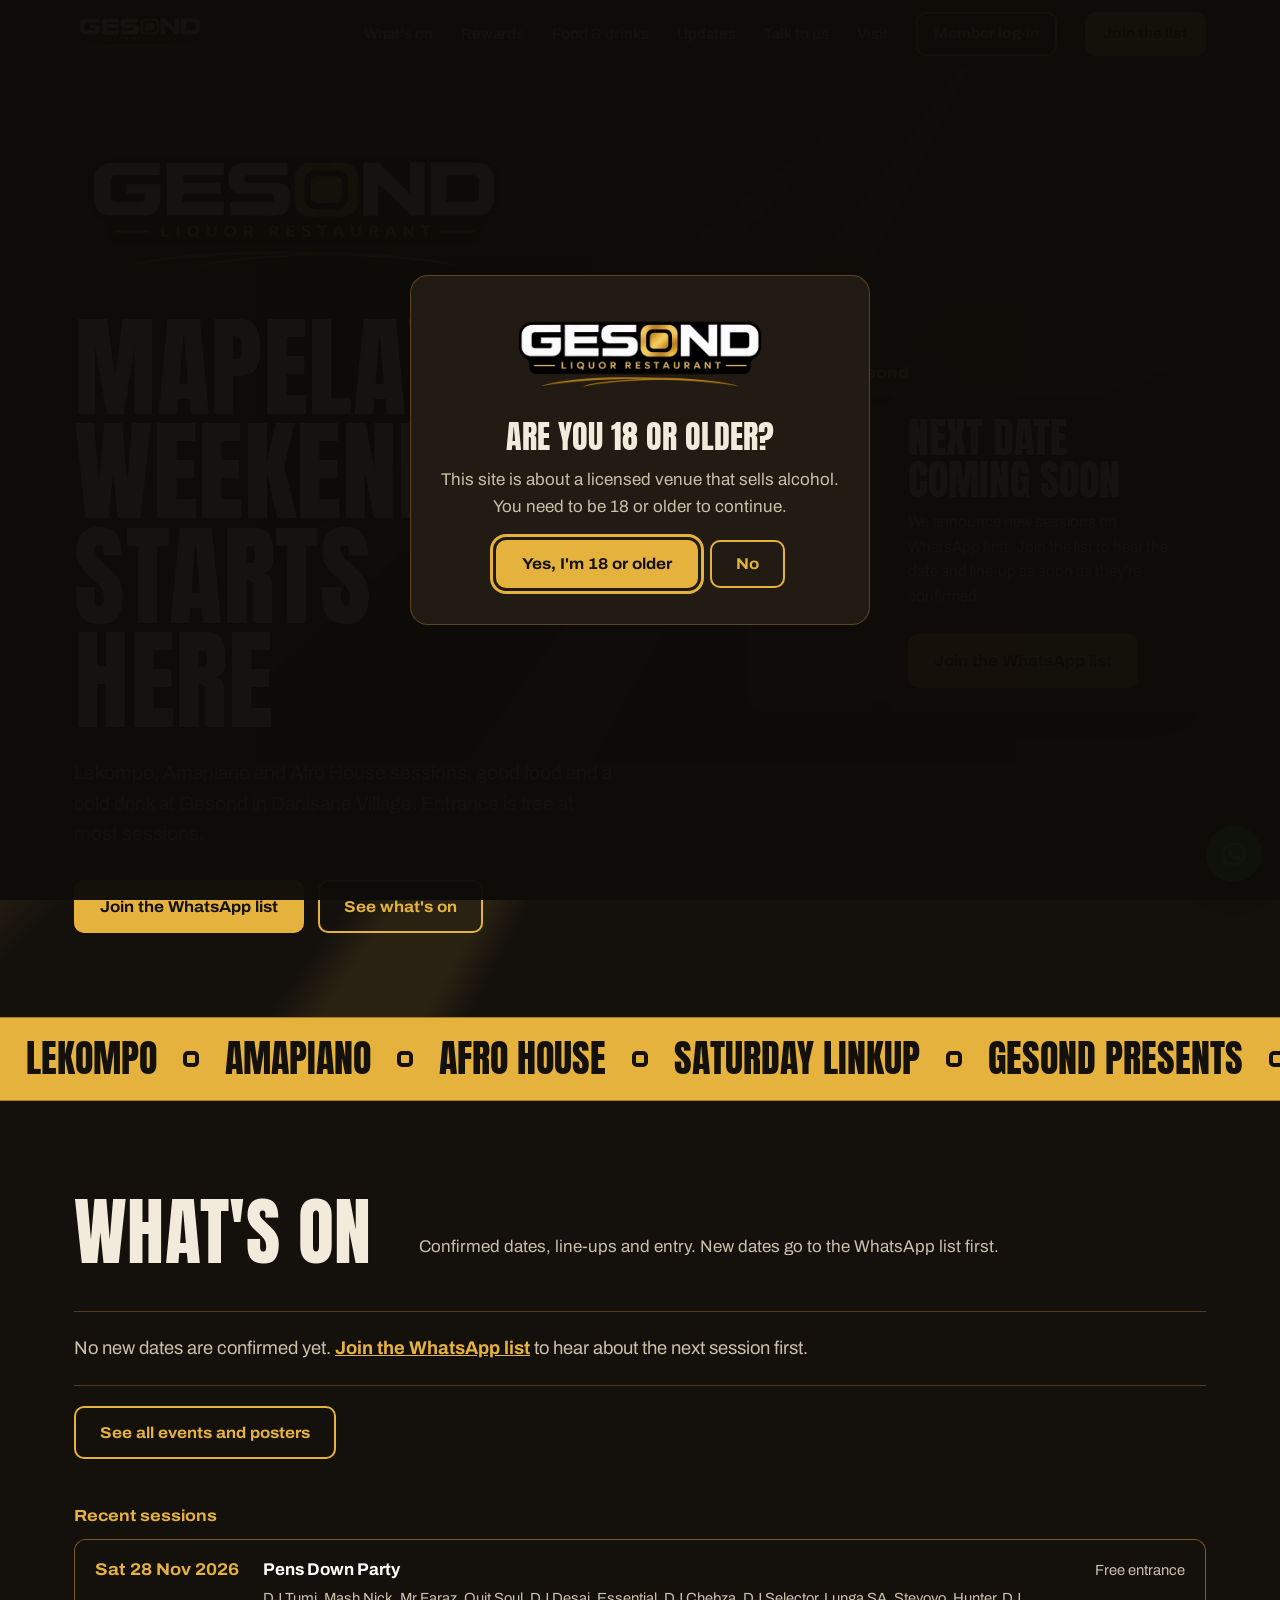
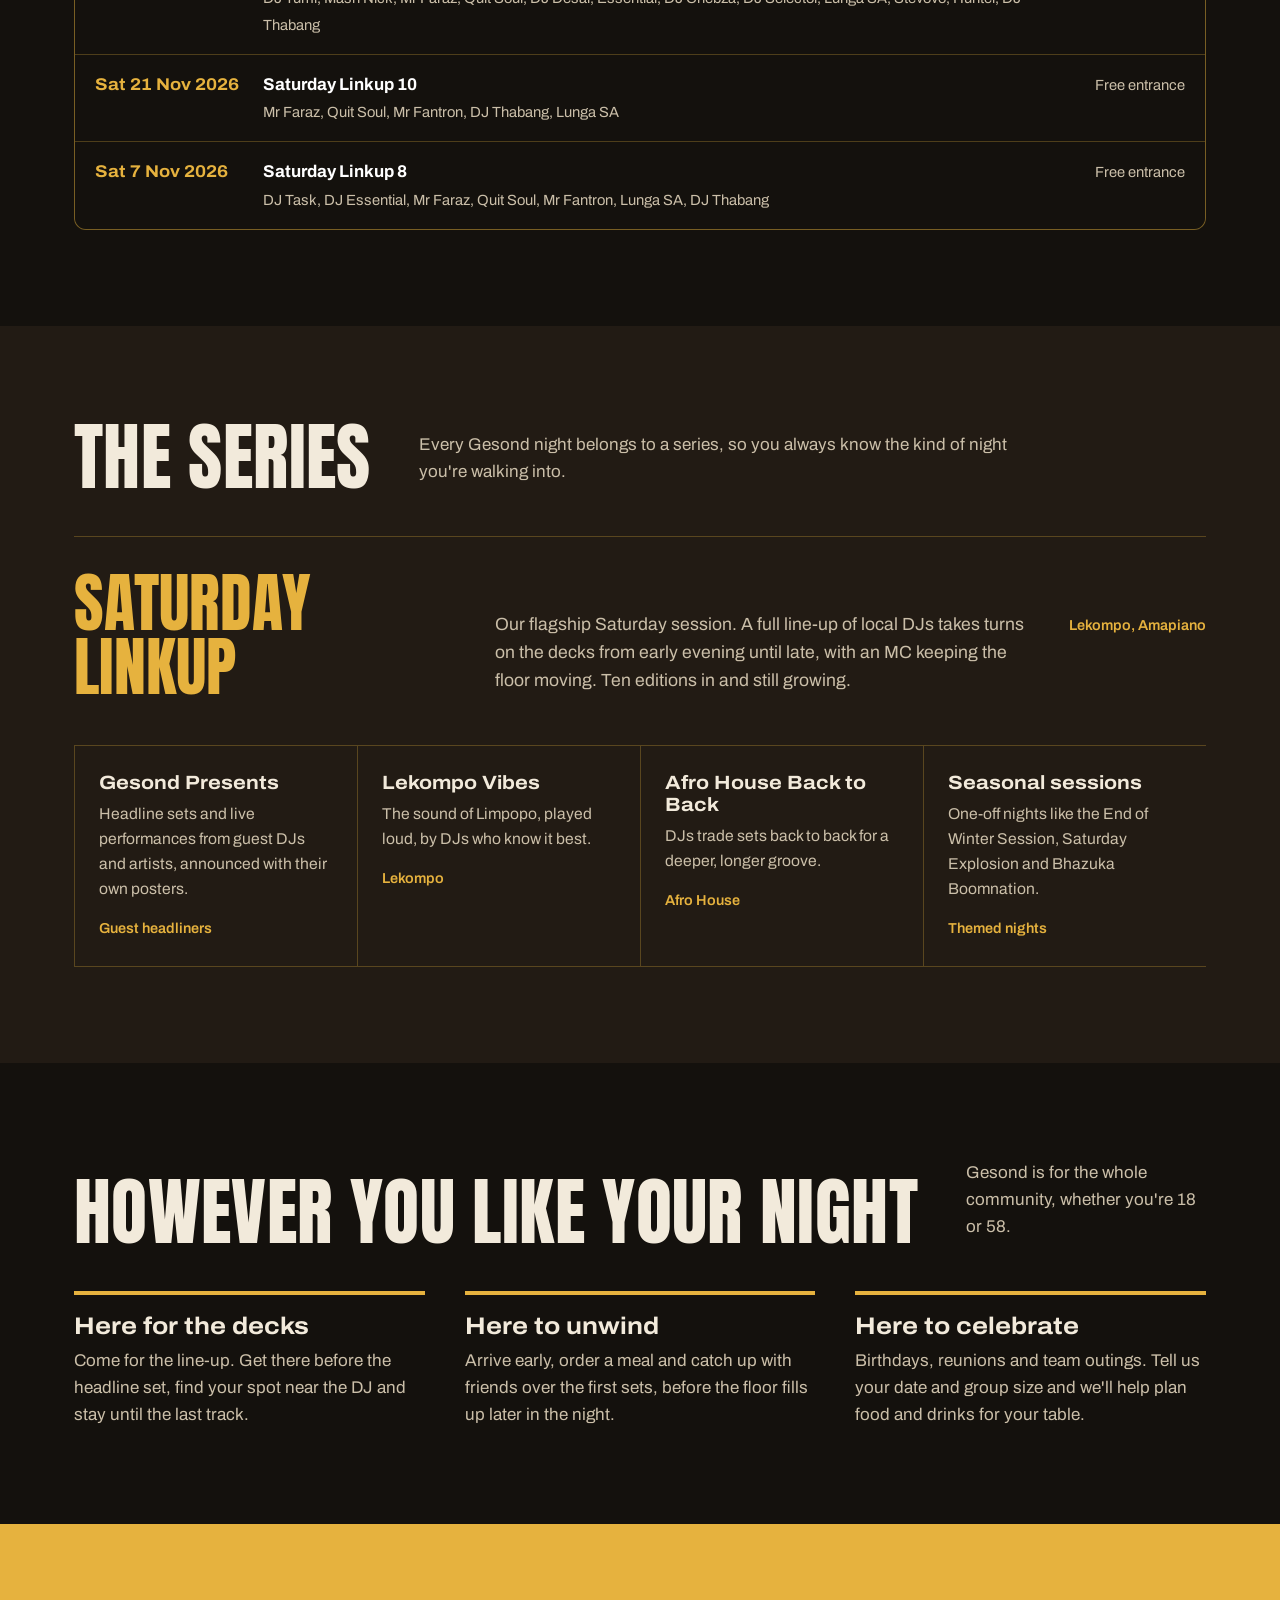
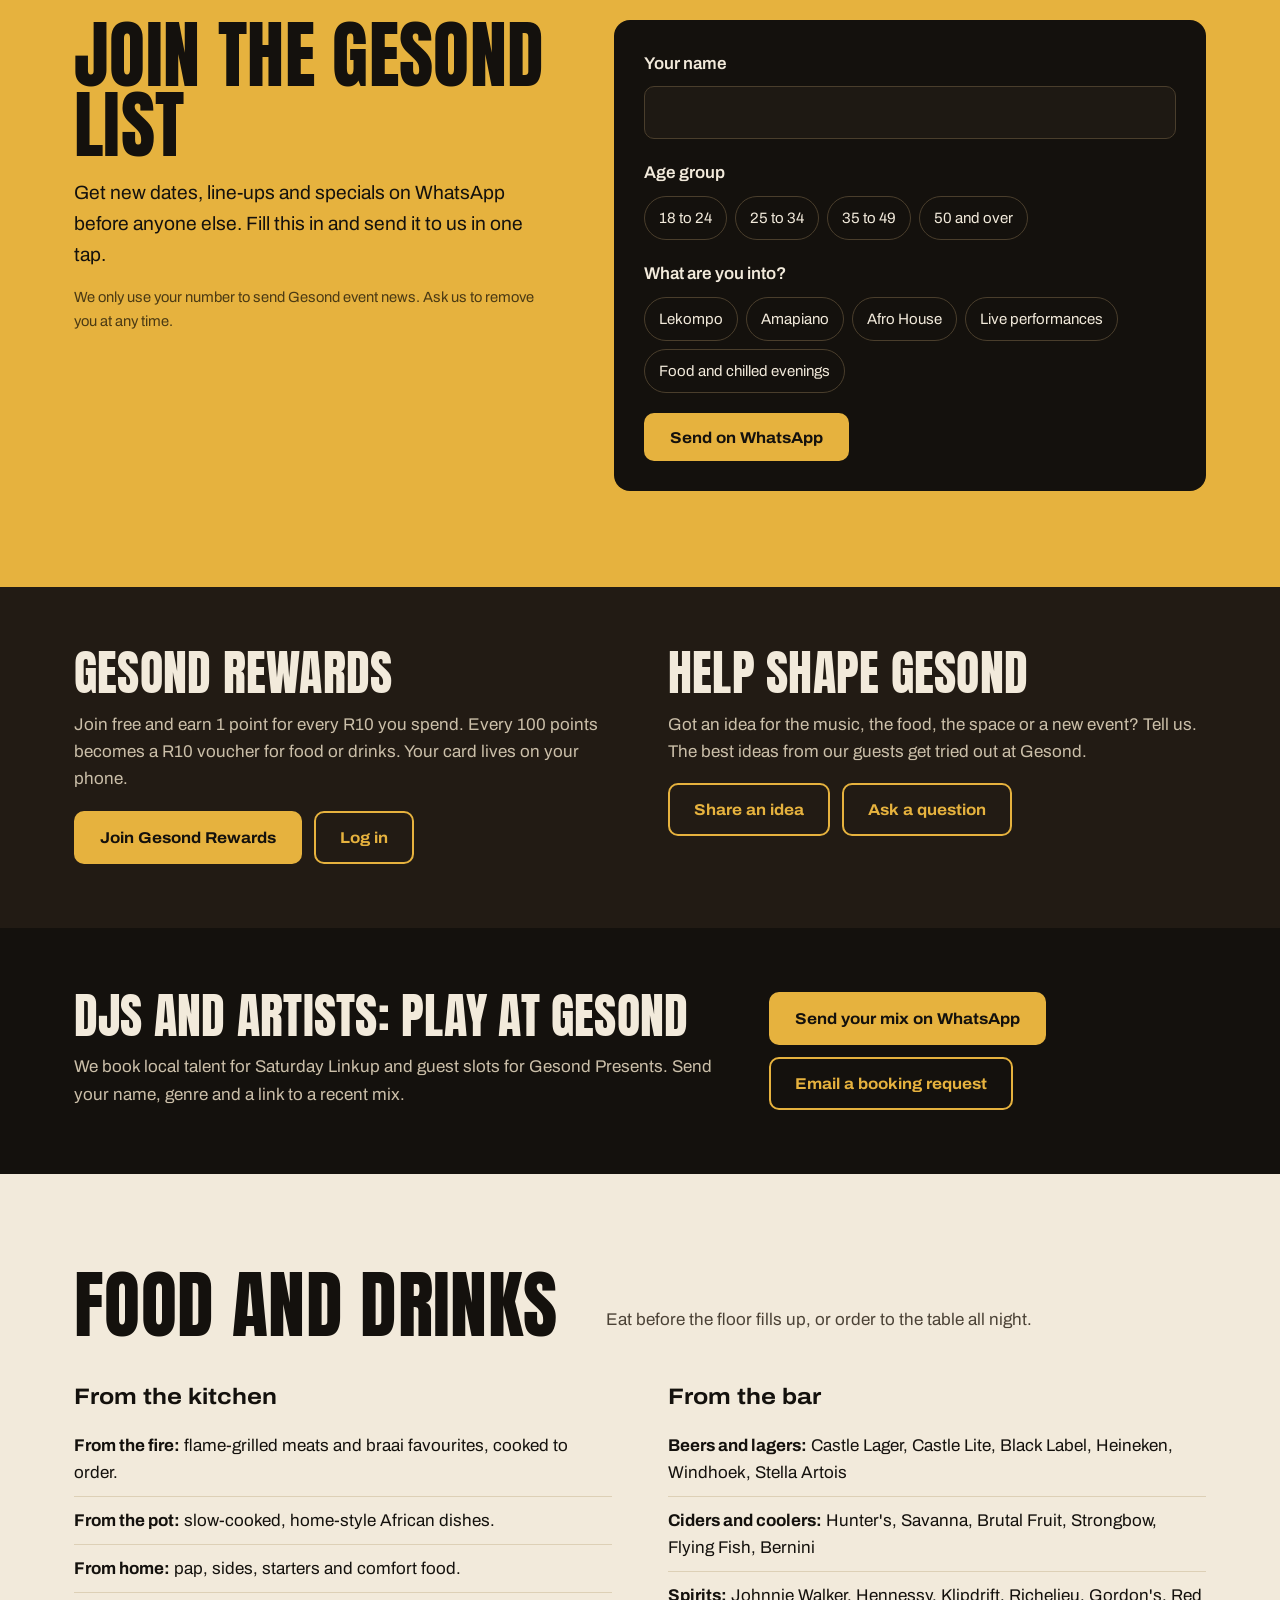
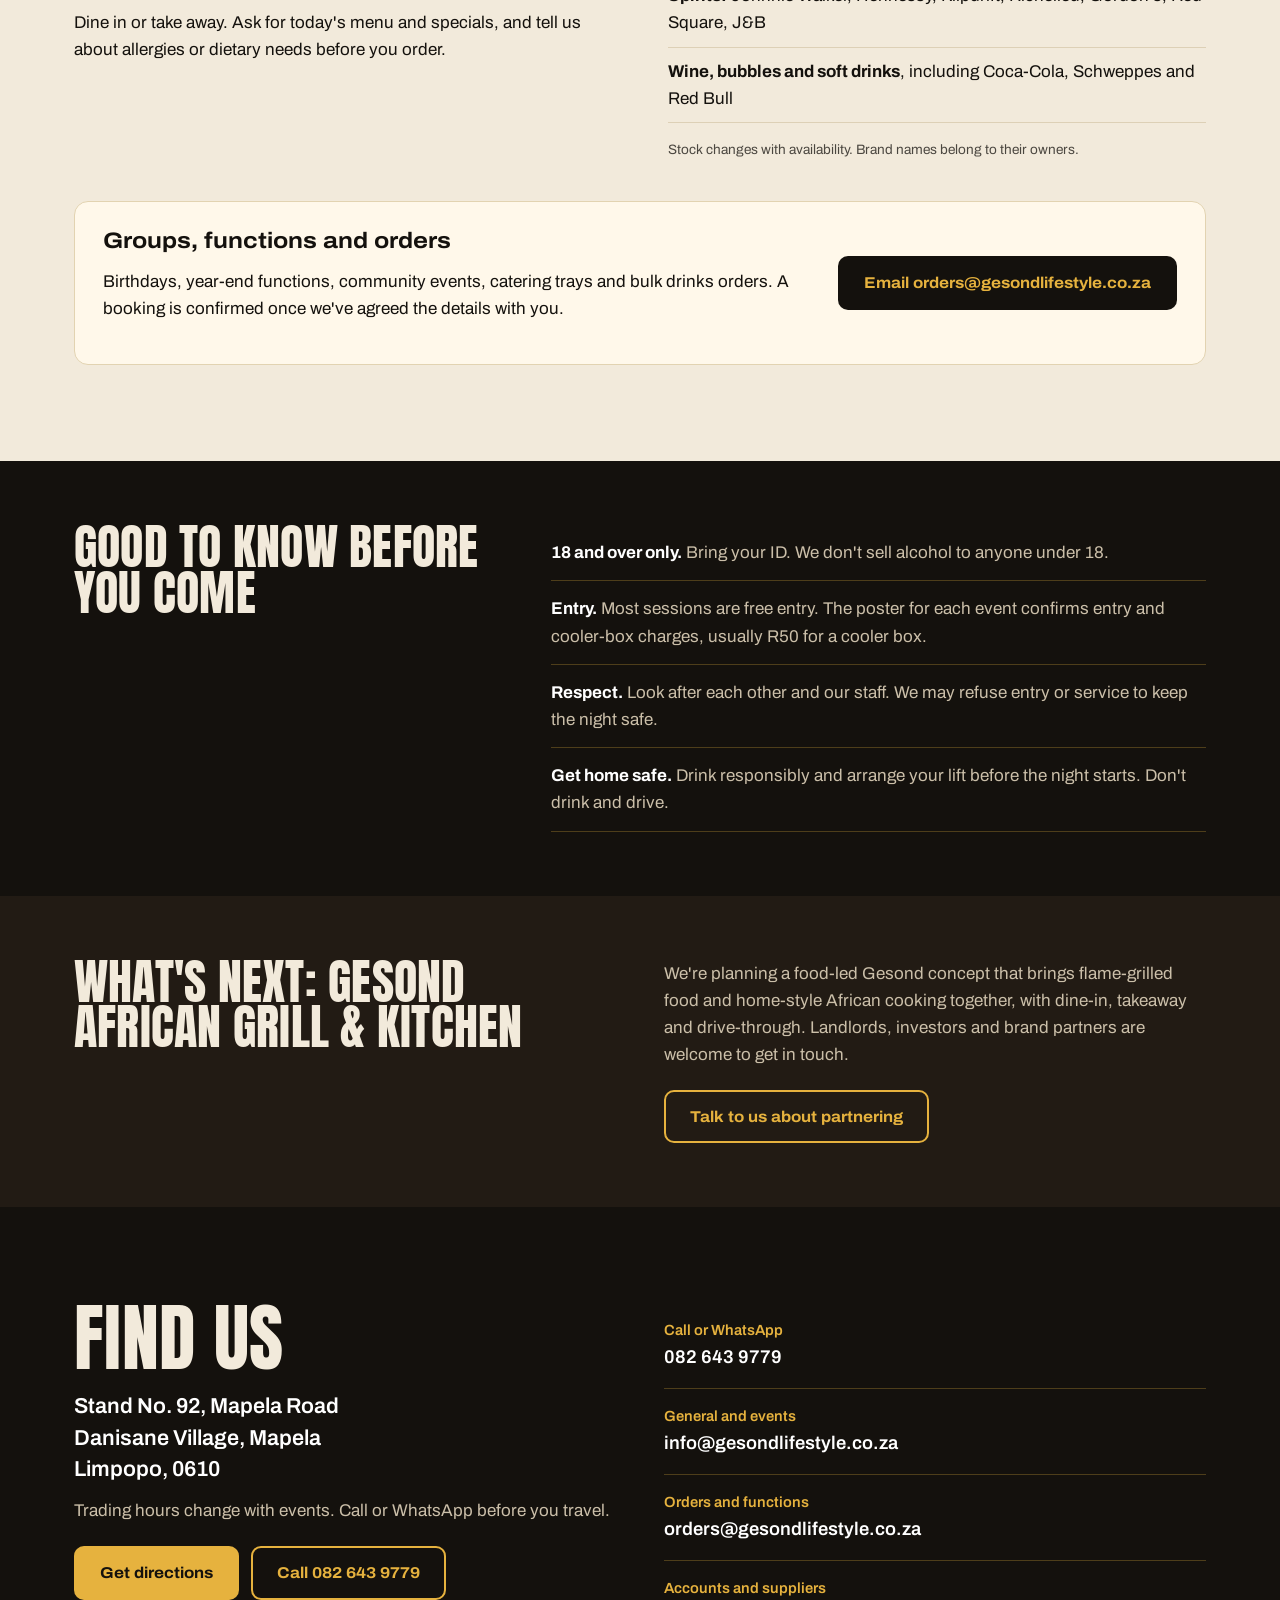
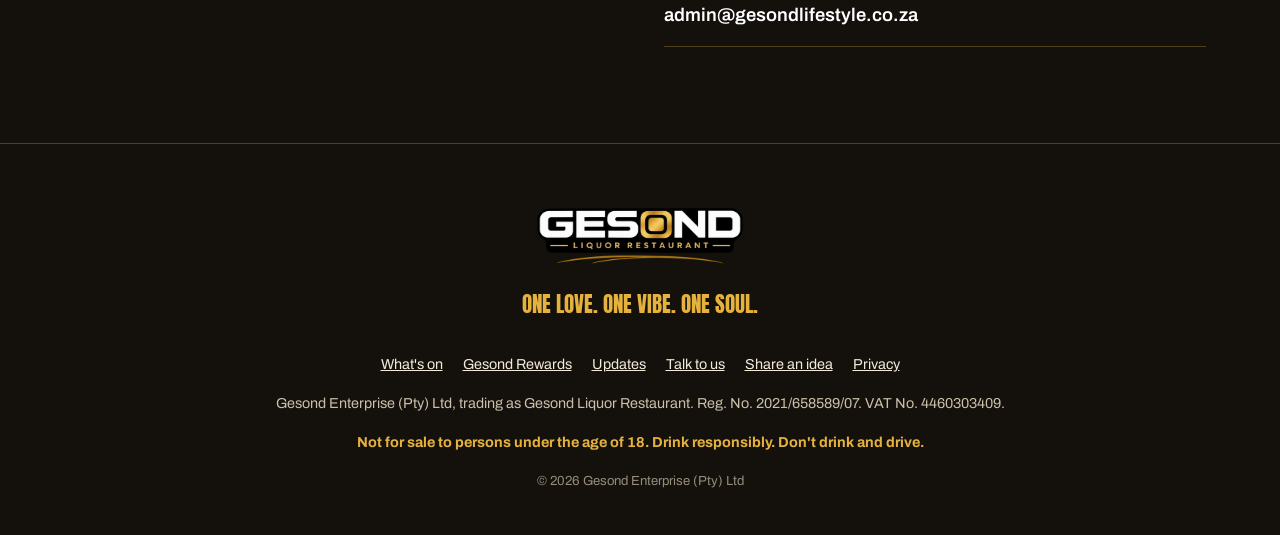
<file: index.html>
<!DOCTYPE html>
<html lang="en-ZA">
<head>
<meta charset="utf-8">
<meta name="viewport" content="width=device-width, initial-scale=1">
<title>Gesond Liquor Restaurant | Lekompo, Amapiano &amp; Afro House nights in Mapela</title>
<meta name="description" content="Weekend DJ sessions, live performances, good food and cold drinks at Gesond Liquor Restaurant, Danisane Village, Mapela, Limpopo. See what's on and join the WhatsApp list for new dates.">
<meta name="theme-color" content="#14110D">
<link rel="canonical" href="https://www.gesondlifestyle.co.za/">
<link rel="icon" href="favicon.ico" sizes="any">
<link rel="icon" href="assets/brand/favicon-32.png" type="image/png" sizes="32x32">
<link rel="apple-touch-icon" href="assets/brand/apple-touch-icon.png">
<link rel="manifest" href="/manifest.webmanifest">
<meta name="apple-mobile-web-app-capable" content="yes">
<meta name="apple-mobile-web-app-title" content="Gesond">
<meta property="og:type" content="website">
<meta property="og:title" content="Gesond Liquor Restaurant | Mapela's weekend starts here">
<meta property="og:description" content="Lekompo, Amapiano and Afro House sessions, food and drinks in Danisane Village, Mapela.">
<meta property="og:image" content="https://www.gesondlifestyle.co.za/assets/img/og-image.jpg">
<meta property="og:url" content="https://www.gesondlifestyle.co.za/">
<meta name="twitter:card" content="summary_large_image">
<link rel="preload" href="assets/fonts/anton.woff2" as="font" type="font/woff2" crossorigin>
<link rel="preload" href="assets/fonts/archivo-wdth.woff2" as="font" type="font/woff2" crossorigin>
<link rel="stylesheet" href="assets/css/style.css?v=20261122b">
<script type="application/ld+json">
{
  "@context": "https://schema.org",
  "@type": "BarOrPub",
  "additionalType": "https://schema.org/Restaurant",
  "name": "Gesond Liquor Restaurant",
  "legalName": "Gesond Enterprise (Pty) Ltd",
  "url": "https://www.gesondlifestyle.co.za/",
  "logo": "https://www.gesondlifestyle.co.za/assets/brand/gesond-logo-600.png",
  "image": "https://www.gesondlifestyle.co.za/assets/img/og-image.jpg",
  "telephone": "+27826439779",
  "email": "info@gesondlifestyle.co.za",
  "servesCuisine": ["African", "Grill"],
  "address": {
    "@type": "PostalAddress",
    "streetAddress": "Stand No. 92, Mapela Road, Danisane Village",
    "addressLocality": "Mapela",
    "addressRegion": "Limpopo",
    "postalCode": "0610",
    "addressCountry": "ZA"
  },
  "slogan": "One Love. One Vibe. One Soul."
}
</script>
</head>
<body>
<a class="skip" href="#main">Skip to content</a>

<div class="agegate" id="agegate" role="dialog" aria-modal="true" aria-labelledby="ag-title" hidden>
  <div class="agegate__box">
    <img src="assets/brand/gesond-logo-600.webp" alt="Gesond Liquor Restaurant" width="300" height="100">
    <h2 id="ag-title">Are you 18 or older?</h2>
    <p>This site is about a licensed venue that sells alcohol. You need to be 18 or older to continue.</p>
    <div class="agegate__actions">
      <button class="btn btn--gold" id="ag-yes" type="button">Yes, I'm 18 or older</button>
      <button class="btn btn--line" id="ag-no" type="button">No</button>
    </div>
    <p class="agegate__no" id="ag-msg" hidden>Sorry, you need to be 18 or older to visit this site.</p>
  </div>
</div>

<header class="nav">
  <div class="wrap nav__in">
    <a href="#top" class="nav__logo"><img src="assets/brand/gesond-logo-600.webp" alt="Gesond Liquor Restaurant home" width="150" height="50"></a>
    <button class="nav__toggle" type="button" aria-label="Open menu" aria-expanded="false" aria-controls="menu"><span></span><span></span><span></span></button>
    <nav id="menu" class="nav__links" aria-label="Main">
      <a href="events.html">What's on</a>
      <a href="/members/">Rewards</a>
      <a href="#kitchen">Food &amp; drinks</a>
      <a href="updates.html">Updates</a>
      <a href="/members/contact.php">Talk to us</a>
      <a href="#visit">Visit</a>
      <a href="/members/login.php" class="btn btn--line btn--sm nav__login">Member log-in</a>
      <a href="#join" class="btn btn--gold btn--sm">Join the list</a>
    </nav>
  </div>
</header>

<main id="main">
<!-- HERO -->
<section class="hero" id="top">
  <div class="hero__light" aria-hidden="true"></div>
  <div class="wrap hero__grid">
    <div class="hero__copy">
      <img class="hero__logo" src="assets/brand/gesond-logo-1200.webp" alt="Gesond Liquor Restaurant" width="560" height="187">
      <h1 class="display">Mapela's weekend starts here</h1>
      <p class="hero__lead">Lekompo, Amapiano and Afro House sessions, good food and a cold drink at Gesond in Danisane Village. Entrance is free at most sessions.</p>
      <div class="hero__cta">
        <a class="btn btn--gold" href="#join">Join the WhatsApp list</a>
        <a class="btn btn--line" href="events.html">See what's on</a>
      </div>
    </div>
    <aside class="hero__next" aria-labelledby="next-title">
      <h2 id="next-title" class="hero__next-title">Next up at Gesond</h2>
      <div id="next-ticket"></div>
    </aside>
  </div>
</section>

<!-- GENRE BAND -->
<div class="band" aria-hidden="true">
  <div class="band__track">
    <span>Lekompo</span><i></i><span>Amapiano</span><i></i><span>Afro House</span><i></i><span>Saturday Linkup</span><i></i><span>Gesond Presents</span><i></i><span>One Love</span><i></i><span>One Vibe</span><i></i><span>One Soul</span><i></i>
    <span>Lekompo</span><i></i><span>Amapiano</span><i></i><span>Afro House</span><i></i><span>Saturday Linkup</span><i></i><span>Gesond Presents</span><i></i><span>One Love</span><i></i><span>One Vibe</span><i></i><span>One Soul</span><i></i>
  </div>
</div>

<!-- WHAT'S ON -->
<section class="sec" id="whats-on">
  <div class="wrap">
    <div class="head">
      <h2 class="display display--md">What's on</h2>
      <p>Confirmed dates, line-ups and entry. New dates go to the WhatsApp list first.</p>
    </div>
    <div id="upcoming" class="tickets"></div>
    <p class="more"><a class="btn btn--line" href="events.html">See all events and posters</a></p>
    <h3 class="sub">Recent sessions</h3>
    <div id="past" class="past"></div>
  </div>
</section>

<!-- SERIES -->
<section class="sec sec--dusk" id="series">
  <div class="wrap">
    <div class="head">
      <h2 class="display display--md">The series</h2>
      <p>Every Gesond night belongs to a series, so you always know the kind of night you're walking into.</p>
    </div>
    <div class="series">
      <article class="series__lead">
        <h3>Saturday Linkup</h3>
        <p>Our flagship Saturday session. A full line-up of local DJs takes turns on the decks from early evening until late, with an MC keeping the floor moving. Ten editions in and still growing.</p>
        <p class="series__tags">Lekompo, Amapiano</p>
      </article>
      <article>
        <h3>Gesond Presents</h3>
        <p>Headline sets and live performances from guest DJs and artists, announced with their own posters.</p>
        <p class="series__tags">Guest headliners</p>
      </article>
      <article>
        <h3>Lekompo Vibes</h3>
        <p>The sound of Limpopo, played loud, by DJs who know it best.</p>
        <p class="series__tags">Lekompo</p>
      </article>
      <article>
        <h3>Afro House Back to Back</h3>
        <p>DJs trade sets back to back for a deeper, longer groove.</p>
        <p class="series__tags">Afro House</p>
      </article>
      <article>
        <h3>Seasonal sessions</h3>
        <p>One-off nights like the End of Winter Session, Saturday Explosion and Bhazuka Boomnation.</p>
        <p class="series__tags">Themed nights</p>
      </article>
    </div>
  </div>
</section>

<!-- YOUR NIGHT -->
<section class="sec" id="your-night">
  <div class="wrap">
    <div class="head">
      <h2 class="display display--md">However you like your night</h2>
      <p>Gesond is for the whole community, whether you're 18 or 58.</p>
    </div>
    <div class="crowd">
      <div>
        <h3>Here for the decks</h3>
        <p>Come for the line-up. Get there before the headline set, find your spot near the DJ and stay until the last track.</p>
      </div>
      <div>
        <h3>Here to unwind</h3>
        <p>Arrive early, order a meal and catch up with friends over the first sets, before the floor fills up later in the night.</p>
      </div>
      <div>
        <h3>Here to celebrate</h3>
        <p>Birthdays, reunions and team outings. Tell us your date and group size and we'll help plan food and drinks for your table.</p>
      </div>
    </div>
  </div>
</section>

<!-- JOIN -->
<section class="sec sec--gold" id="join">
  <div class="wrap join">
    <div>
      <h2 class="display display--md">Join the Gesond list</h2>
      <p class="join__lead">Get new dates, line-ups and specials on WhatsApp before anyone else. Fill this in and send it to us in one tap.</p>
      <p class="join__small">We only use your number to send Gesond event news. Ask us to remove you at any time.</p>
    </div>
    <form class="form" id="join-form" novalidate>
      <label>Your name<input name="name" autocomplete="given-name" required></label>
      <fieldset>
        <legend>Age group</legend>
        <div class="chips">
          <label><input type="radio" name="age" value="18-24" required><span>18 to 24</span></label>
          <label><input type="radio" name="age" value="25-34"><span>25 to 34</span></label>
          <label><input type="radio" name="age" value="35-49"><span>35 to 49</span></label>
          <label><input type="radio" name="age" value="50+"><span>50 and over</span></label>
        </div>
      </fieldset>
      <fieldset>
        <legend>What are you into?</legend>
        <div class="chips">
          <label><input type="checkbox" name="into" value="Lekompo"><span>Lekompo</span></label>
          <label><input type="checkbox" name="into" value="Amapiano"><span>Amapiano</span></label>
          <label><input type="checkbox" name="into" value="Afro House"><span>Afro House</span></label>
          <label><input type="checkbox" name="into" value="Live performances"><span>Live performances</span></label>
          <label><input type="checkbox" name="into" value="Food and chilled evenings"><span>Food and chilled evenings</span></label>
        </div>
      </fieldset>
      <p class="form__err" id="join-err" role="alert" hidden></p>
      <button class="btn btn--dark" type="submit">Send on WhatsApp</button>
    </form>
  </div>
</section>

<!-- REWARDS + IDEAS -->
<section class="sec sec--dusk sec--tight" id="rewards">
  <div class="wrap duo">
    <div>
      <h2 class="display display--sm">Gesond Rewards</h2>
      <p>Join free and earn 1 point for every R10 you spend. Every 100 points becomes a R10 voucher for food or drinks. Your card lives on your phone.</p>
      <div class="btnrow"><a class="btn btn--gold" href="/members/join.php">Join Gesond Rewards</a><a class="btn btn--line" href="/members/login.php">Log in</a></div>
    </div>
    <div>
      <h2 class="display display--sm">Help shape Gesond</h2>
      <p>Got an idea for the music, the food, the space or a new event? Tell us. The best ideas from our guests get tried out at Gesond.</p>
      <div class="btnrow"><a class="btn btn--line" href="/members/contact.php?type=idea">Share an idea</a><a class="btn btn--line" href="/members/contact.php">Ask a question</a></div>
    </div>
  </div>
</section>

<!-- ARTISTS -->
<section class="sec sec--tight" id="artists">
  <div class="wrap artists">
    <div>
      <h2 class="display display--sm">DJs and artists: play at Gesond</h2>
      <p>We book local talent for Saturday Linkup and guest slots for Gesond Presents. Send your name, genre and a link to a recent mix.</p>
    </div>
    <div class="artists__cta">
      <a class="btn btn--gold" href="https://wa.me/27826439779?text=Hi%20Gesond%2C%20I%27m%20a%20DJ%2Fartist.%20Name%3A%20%0AGenre%3A%20%0AMix%20link%3A%20" target="_blank" rel="noopener">Send your mix on WhatsApp</a>
      <a class="btn btn--line" href="mailto:info@gesondlifestyle.co.za?subject=Booking%20request%3A%20DJ%20%2F%20artist">Email a booking request</a>
    </div>
  </div>
</section>

<!-- FOOD & DRINKS -->
<section class="sec sec--bone" id="kitchen">
  <div class="wrap">
    <div class="head head--dark">
      <h2 class="display display--md">Food and drinks</h2>
      <p>Eat before the floor fills up, or order to the table all night.</p>
    </div>
    <div class="fd">
      <div>
        <h3>From the kitchen</h3>
        <ul class="list">
          <li><b>From the fire:</b> flame-grilled meats and braai favourites, cooked to order.</li>
          <li><b>From the pot:</b> slow-cooked, home-style African dishes.</li>
          <li><b>From home:</b> pap, sides, starters and comfort food.</li>
        </ul>
        <p>Dine in or take away. Ask for today's menu and specials, and tell us about allergies or dietary needs before you order.</p>
      </div>
      <div>
        <h3>From the bar</h3>
        <ul class="list">
          <li><b>Beers and lagers:</b> Castle Lager, Castle Lite, Black Label, Heineken, Windhoek, Stella Artois</li>
          <li><b>Ciders and coolers:</b> Hunter's, Savanna, Brutal Fruit, Strongbow, Flying Fish, Bernini</li>
          <li><b>Spirits:</b> Johnnie Walker, Hennessy, Klipdrift, Richelieu, Gordon's, Red Square, J&amp;B</li>
          <li><b>Wine, bubbles and soft drinks</b>, including Coca-Cola, Schweppes and Red Bull</li>
        </ul>
        <p class="fine">Stock changes with availability. Brand names belong to their owners.</p>
      </div>
      <div class="fd__groups">
        <h3>Groups, functions and orders</h3>
        <p>Birthdays, year-end functions, community events, catering trays and bulk drinks orders. A booking is confirmed once we've agreed the details with you.</p>
        <a class="btn btn--dark" href="mailto:orders@gesondlifestyle.co.za?subject=Group%20%2F%20function%20enquiry">Email orders@gesondlifestyle.co.za</a>
      </div>
    </div>
  </div>
</section>

<!-- HOUSE RULES -->
<section class="sec sec--tight" id="rules">
  <div class="wrap rules">
    <h2 class="display display--sm">Good to know before you come</h2>
    <ul>
      <li><b>18 and over only.</b> Bring your ID. We don't sell alcohol to anyone under 18.</li>
      <li><b>Entry.</b> Most sessions are free entry. The poster for each event confirms entry and cooler-box charges, usually R50 for a cooler box.</li>
      <li><b>Respect.</b> Look after each other and our staff. We may refuse entry or service to keep the night safe.</li>
      <li><b>Get home safe.</b> Drink responsibly and arrange your lift before the night starts. Don't drink and drive.</li>
    </ul>
  </div>
</section>

<!-- PHOTOS: shown automatically once photos are listed in assets/js/gallery.js -->
<section class="sec sec--tight" id="photos" hidden>
  <div class="wrap">
    <div class="head">
      <h2 class="display display--md">Inside Gesond</h2>
      <p>Photos from our venue and recent sessions.</p>
    </div>
    <div id="gallery" class="gallery"></div>
  </div>
</section>

<!-- VISION -->
<section class="sec sec--dusk sec--tight" id="vision">
  <div class="wrap vision">
    <h2 class="display display--sm">What's next: Gesond African Grill &amp; Kitchen</h2>
    <div>
      <p>We're planning a food-led Gesond concept that brings flame-grilled food and home-style African cooking together, with dine-in, takeaway and drive-through. Landlords, investors and brand partners are welcome to get in touch.</p>
      <a class="btn btn--line" href="mailto:admin@gesondlifestyle.co.za?subject=Partnership%20enquiry">Talk to us about partnering</a>
    </div>
  </div>
</section>

<!-- VISIT -->
<section class="sec" id="visit">
  <div class="wrap visit">
    <div>
      <h2 class="display display--md">Find us</h2>
      <address>Stand No. 92, Mapela Road<br>Danisane Village, Mapela<br>Limpopo, 0610</address>
      <p>Trading hours change with events. Call or WhatsApp before you travel.</p>
      <div class="visit__cta">
        <a class="btn btn--gold" href="https://www.google.com/maps/search/?api=1&amp;query=Gesond+Liquor+Restaurant+Mapela+Road+Danisane+Village+Mapela" target="_blank" rel="noopener">Get directions</a>
        <a class="btn btn--line" href="tel:+27826439779">Call 082 643 9779</a>
      </div>
    </div>
    <dl class="contacts">
      <div><dt>Call or WhatsApp</dt><dd><a href="tel:+27826439779">082 643 9779</a></dd></div>
      <div><dt>General and events</dt><dd><a href="mailto:info@gesondlifestyle.co.za">info@gesondlifestyle.co.za</a></dd></div>
      <div><dt>Orders and functions</dt><dd><a href="mailto:orders@gesondlifestyle.co.za">orders@gesondlifestyle.co.za</a></dd></div>
      <div><dt>Accounts and suppliers</dt><dd><a href="mailto:admin@gesondlifestyle.co.za">admin@gesondlifestyle.co.za</a></dd></div>
    </dl>
  </div>
</section>
</main>

<footer class="foot">
  <div class="wrap foot__in">
    <img src="assets/brand/gesond-logo-600.webp" alt="Gesond Liquor Restaurant" width="220" height="73" loading="lazy">
    <p class="foot__tag">One Love. One Vibe. One Soul.</p>
    <nav class="social" data-social aria-label="Gesond on social media"></nav>
    <p class="foot__links"><a href="events.html">What's on</a> <a href="/members/">Gesond Rewards</a> <a href="updates.html">Updates</a> <a href="/members/contact.php">Talk to us</a> <a href="/members/contact.php?type=idea">Share an idea</a> <a href="/members/privacy.php">Privacy</a></p>
    <p>Gesond Enterprise (Pty) Ltd, trading as Gesond Liquor Restaurant. Reg. No. 2021/658589/07. VAT No. 4460303409.</p>
    <p class="foot__warn">Not for sale to persons under the age of 18. Drink responsibly. Don't drink and drive.</p>
    <p class="foot__copy">&copy; <span id="yr">2026</span> Gesond Enterprise (Pty) Ltd</p>
  </div>
</footer>

<a class="wa-float" href="https://wa.me/27826439779" target="_blank" rel="noopener" aria-label="Chat with Gesond on WhatsApp">
  <svg viewBox="0 0 32 32" width="28" height="28" aria-hidden="true"><path fill="currentColor" d="M16 3a13 13 0 0 0-11.2 19.6L3 29l6.6-1.7A13 13 0 1 0 16 3zm0 23.7c-2 0-4-.6-5.7-1.6l-.4-.2-3.9 1 1-3.8-.3-.4A10.7 10.7 0 1 1 16 26.7zm5.9-8c-.3-.2-1.9-.9-2.2-1s-.5-.2-.7.2-.8 1-1 1.2-.4.2-.7 0a8.8 8.8 0 0 1-4.4-3.8c-.3-.6.3-.5.9-1.7.1-.2 0-.4 0-.5l-1-2.4c-.3-.6-.5-.5-.7-.5h-.6a1.2 1.2 0 0 0-.9.4 3.6 3.6 0 0 0-1.1 2.7 6.3 6.3 0 0 0 1.3 3.3c.2.2 2.3 3.6 5.7 5 2.1.9 3 1 4 .8.7-.1 1.9-.8 2.2-1.5s.3-1.4.2-1.5-.3-.2-.6-.3z"/></svg>
</a>

<script src="assets/js/config.js?v=20261122b"></script>
<script src="assets/js/events.js?v=20261122b"></script>
<script src="assets/js/gallery.js?v=20261122b"></script>
<script src="assets/js/main.js?v=20261122b" defer></script>
<script src="/assets/js/pwa.js?v=20261122b" defer></script>
</body>
</html>
</file>
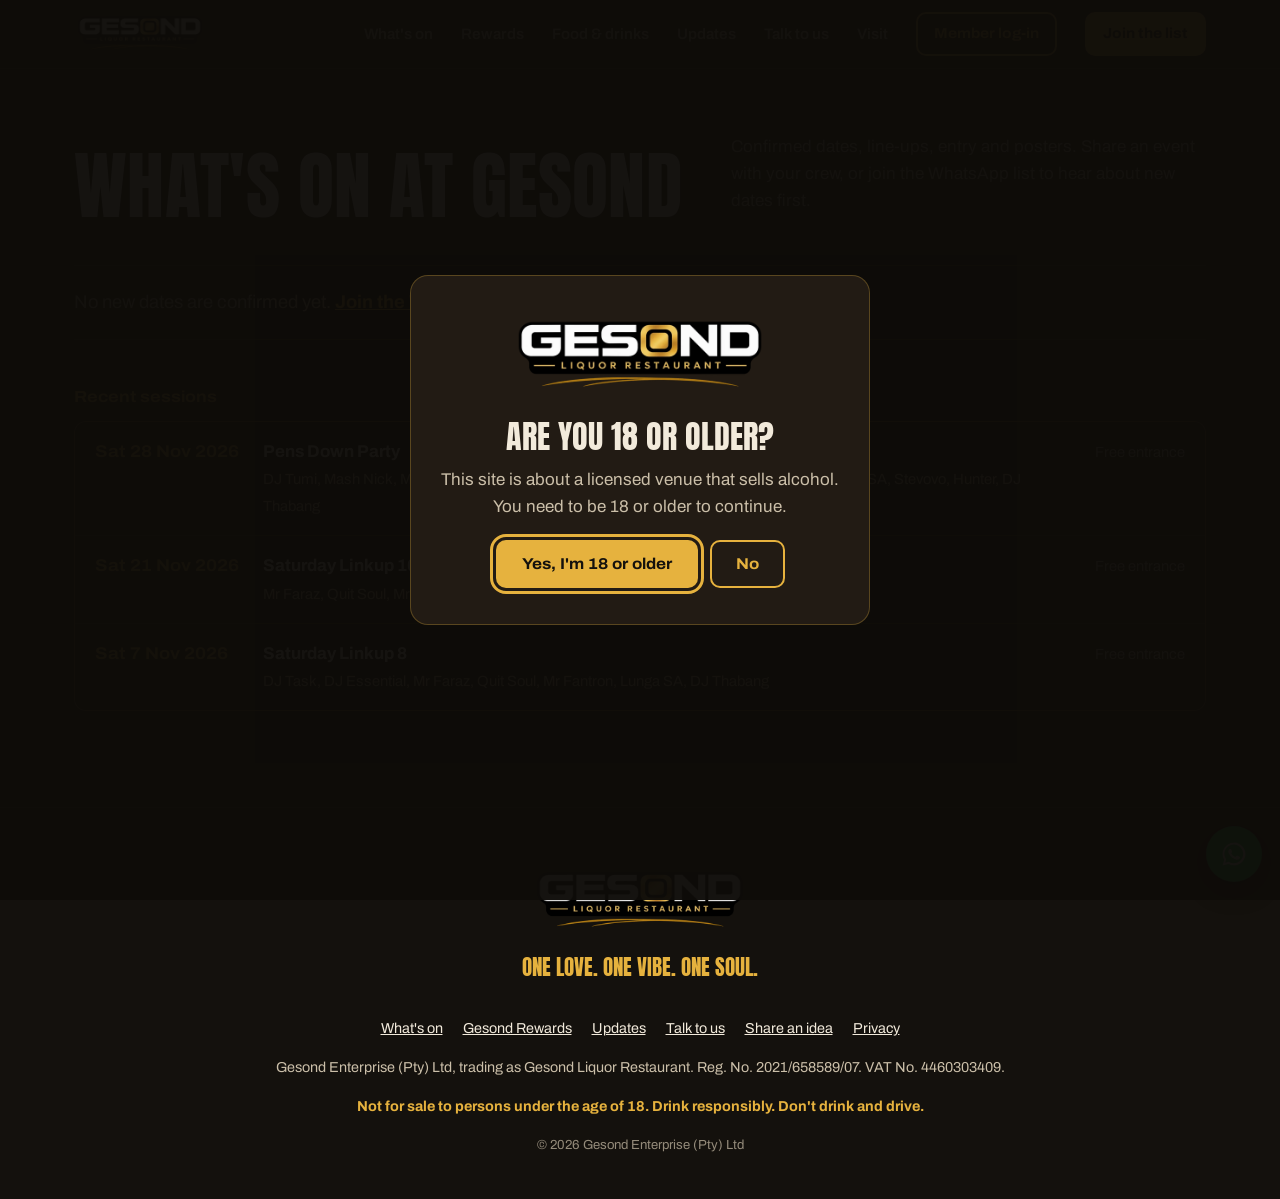
<file: events.html>
<!DOCTYPE html>
<html lang="en-ZA">
<head>
<meta charset="utf-8">
<meta name="viewport" content="width=device-width, initial-scale=1">
<title>What's on | Gesond Liquor Restaurant, Mapela</title>
<meta name="description" content="Upcoming events at Gesond Liquor Restaurant in Danisane Village, Mapela: dates, DJ line-ups, entry and posters.">
<meta name="theme-color" content="#14110D">
<link rel="canonical" href="https://www.gesondlifestyle.co.za/events.html">
<link rel="icon" href="favicon.ico" sizes="any">
<link rel="icon" href="assets/brand/favicon-32.png" type="image/png" sizes="32x32">
<link rel="apple-touch-icon" href="assets/brand/apple-touch-icon.png">
<link rel="manifest" href="/manifest.webmanifest">
<meta name="apple-mobile-web-app-capable" content="yes">
<meta name="apple-mobile-web-app-title" content="Gesond">
<meta property="og:type" content="website">
<meta property="og:title" content="What's on | Gesond Liquor Restaurant, Mapela">
<meta property="og:description" content="Upcoming events at Gesond Liquor Restaurant in Danisane Village, Mapela: dates, DJ line-ups, entry and posters.">
<meta property="og:image" content="https://www.gesondlifestyle.co.za/assets/img/og-image.jpg">
<meta property="og:url" content="https://www.gesondlifestyle.co.za/events.html">
<meta name="twitter:card" content="summary_large_image">
<link rel="preload" href="assets/fonts/anton.woff2" as="font" type="font/woff2" crossorigin>
<link rel="preload" href="assets/fonts/archivo-wdth.woff2" as="font" type="font/woff2" crossorigin>
<link rel="stylesheet" href="assets/css/style.css?v=20261122b">
</head>
<body>
<a class="skip" href="#main">Skip to content</a>

<div class="agegate" id="agegate" role="dialog" aria-modal="true" aria-labelledby="ag-title" hidden>
  <div class="agegate__box">
    <img src="assets/brand/gesond-logo-600.webp" alt="Gesond Liquor Restaurant" width="300" height="100">
    <h2 id="ag-title">Are you 18 or older?</h2>
    <p>This site is about a licensed venue that sells alcohol. You need to be 18 or older to continue.</p>
    <div class="agegate__actions">
      <button class="btn btn--gold" id="ag-yes" type="button">Yes, I'm 18 or older</button>
      <button class="btn btn--line" id="ag-no" type="button">No</button>
    </div>
    <p class="agegate__no" id="ag-msg" hidden>Sorry, you need to be 18 or older to visit this site.</p>
  </div>
</div>

<header class="nav">
  <div class="wrap nav__in">
    <a href="index.html" class="nav__logo"><img src="assets/brand/gesond-logo-600.webp" alt="Gesond Liquor Restaurant home" width="150" height="50"></a>
    <button class="nav__toggle" type="button" aria-label="Open menu" aria-expanded="false" aria-controls="menu"><span></span><span></span><span></span></button>
    <nav id="menu" class="nav__links" aria-label="Main">
      <a href="events.html">What's on</a>
      <a href="/members/">Rewards</a>
      <a href="index.html#kitchen">Food &amp; drinks</a>
      <a href="updates.html">Updates</a>
      <a href="/members/contact.php">Talk to us</a>
      <a href="index.html#visit">Visit</a>
      <a href="/members/login.php" class="btn btn--line btn--sm nav__login">Member log-in</a>
      <a href="index.html#join" class="btn btn--gold btn--sm">Join the list</a>
    </nav>
  </div>
</header>

<main id="main">
<section class="sec sec--page">
  <div class="wrap">
    <div class="head">
      <h1 class="display display--md">What's on at Gesond</h1>
      <p>Confirmed dates, line-ups, entry and posters. Share an event with your crew, or join the WhatsApp list to hear about new dates first.</p>
    </div>
    <div id="events-full" class="events-full"></div>
    <h2 class="sub">Recent sessions</h2>
    <div id="past" class="past"></div>
  </div>
</section>
</main>

<footer class="foot">
  <div class="wrap foot__in">
    <img src="assets/brand/gesond-logo-600.webp" alt="Gesond Liquor Restaurant" width="220" height="73" loading="lazy">
    <p class="foot__tag">One Love. One Vibe. One Soul.</p>
    <nav class="social" data-social aria-label="Gesond on social media"></nav>
    <p class="foot__links"><a href="events.html">What's on</a> <a href="/members/">Gesond Rewards</a> <a href="updates.html">Updates</a> <a href="/members/contact.php">Talk to us</a> <a href="/members/contact.php?type=idea">Share an idea</a> <a href="/members/privacy.php">Privacy</a></p>
    <p>Gesond Enterprise (Pty) Ltd, trading as Gesond Liquor Restaurant. Reg. No. 2021/658589/07. VAT No. 4460303409.</p>
    <p class="foot__warn">Not for sale to persons under the age of 18. Drink responsibly. Don't drink and drive.</p>
    <p class="foot__copy">&copy; <span id="yr">2026</span> Gesond Enterprise (Pty) Ltd</p>
  </div>
</footer>

<a class="wa-float" href="https://wa.me/27826439779" target="_blank" rel="noopener" aria-label="Chat with Gesond on WhatsApp">
  <svg viewBox="0 0 32 32" width="28" height="28" aria-hidden="true"><path fill="currentColor" d="M16 3a13 13 0 0 0-11.2 19.6L3 29l6.6-1.7A13 13 0 1 0 16 3zm0 23.7c-2 0-4-.6-5.7-1.6l-.4-.2-3.9 1 1-3.8-.3-.4A10.7 10.7 0 1 1 16 26.7zm5.9-8c-.3-.2-1.9-.9-2.2-1s-.5-.2-.7.2-.8 1-1 1.2-.4.2-.7 0a8.8 8.8 0 0 1-4.4-3.8c-.3-.6.3-.5.9-1.7.1-.2 0-.4 0-.5l-1-2.4c-.3-.6-.5-.5-.7-.5h-.6a1.2 1.2 0 0 0-.9.4 3.6 3.6 0 0 0-1.1 2.7 6.3 6.3 0 0 0 1.3 3.3c.2.2 2.3 3.6 5.7 5 2.1.9 3 1 4 .8.7-.1 1.9-.8 2.2-1.5s.3-1.4.2-1.5-.3-.2-.6-.3z"/></svg>
</a>

<script src="assets/js/config.js?v=20261122b"></script>
<script src="assets/js/events.js?v=20261122b"></script>
<script src="assets/js/main.js?v=20261122b" defer></script>
<script src="/assets/js/pwa.js?v=20261122b" defer></script>
</body>
</html>
</file>
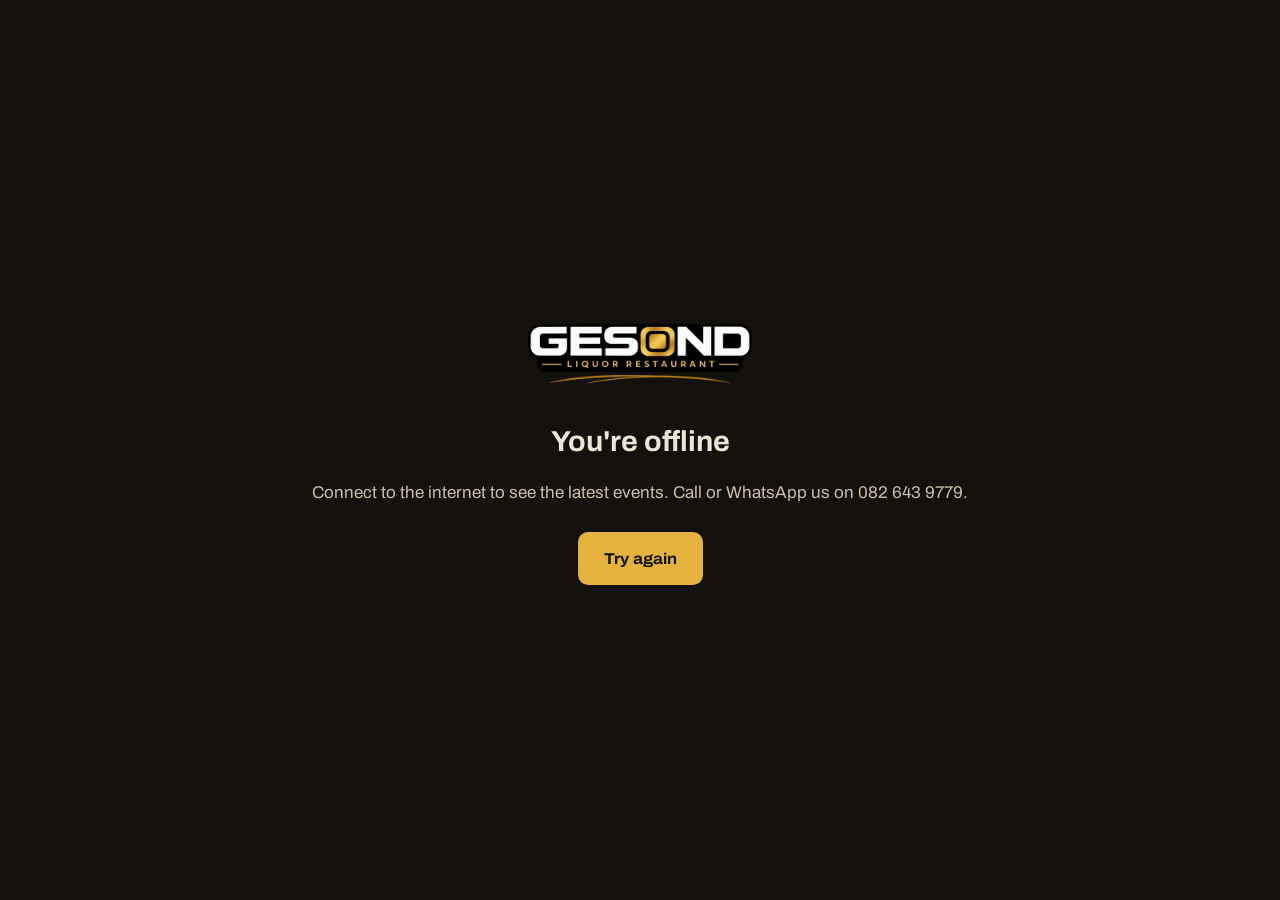
<file: offline.html>
<!DOCTYPE html><html lang="en-ZA"><head><meta charset="utf-8"><meta name="viewport" content="width=device-width, initial-scale=1"><title>Offline | Gesond</title><link rel="stylesheet" href="/assets/css/style.css?v=20261122b"></head>
<body style="background:#14110D;color:#EDE6D6;display:grid;place-items:center;min-height:100vh;text-align:center;padding:20px">
<div><img src="/assets/brand/gesond-logo-600.webp" alt="Gesond" width="240" style="margin:0 auto 24px"><h1 style="font-size:1.8rem">You're offline</h1><p style="color:#CBBFA9;margin:14px 0 26px">Connect to the internet to see the latest events. Call or WhatsApp us on 082 643 9779.</p><a class="btn btn--gold" href="/">Try again</a></div></body></html>
</file>
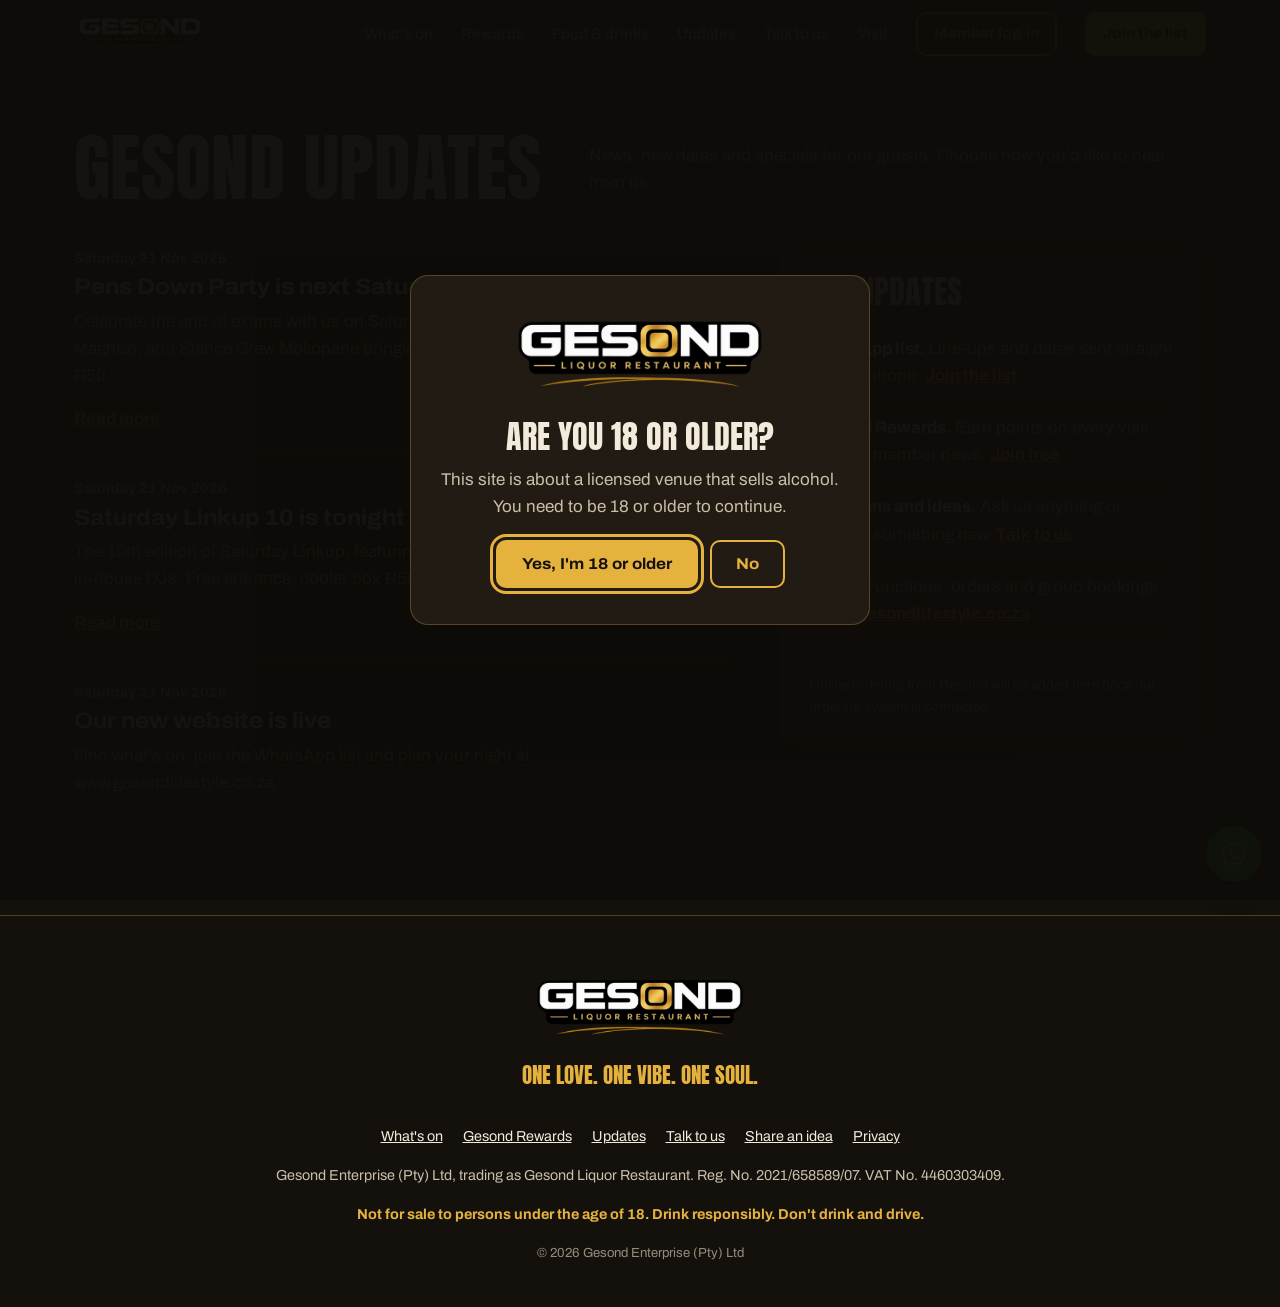
<file: updates.html>
<!DOCTYPE html>
<html lang="en-ZA">
<head>
<meta charset="utf-8">
<meta name="viewport" content="width=device-width, initial-scale=1">
<title>Updates | Gesond Liquor Restaurant, Mapela</title>
<meta name="description" content="News, new event dates and specials from Gesond Liquor Restaurant, Mapela. Join the WhatsApp list or follow us.">
<meta name="theme-color" content="#14110D">
<link rel="canonical" href="https://www.gesondlifestyle.co.za/updates.html">
<link rel="icon" href="favicon.ico" sizes="any">
<link rel="icon" href="assets/brand/favicon-32.png" type="image/png" sizes="32x32">
<link rel="apple-touch-icon" href="assets/brand/apple-touch-icon.png">
<link rel="manifest" href="/manifest.webmanifest">
<meta name="apple-mobile-web-app-capable" content="yes">
<meta name="apple-mobile-web-app-title" content="Gesond">
<meta property="og:type" content="website">
<meta property="og:title" content="Updates | Gesond Liquor Restaurant, Mapela">
<meta property="og:description" content="News, new event dates and specials from Gesond Liquor Restaurant, Mapela. Join the WhatsApp list or follow us.">
<meta property="og:image" content="https://www.gesondlifestyle.co.za/assets/img/og-image.jpg">
<meta property="og:url" content="https://www.gesondlifestyle.co.za/updates.html">
<meta name="twitter:card" content="summary_large_image">
<link rel="preload" href="assets/fonts/anton.woff2" as="font" type="font/woff2" crossorigin>
<link rel="preload" href="assets/fonts/archivo-wdth.woff2" as="font" type="font/woff2" crossorigin>
<link rel="stylesheet" href="assets/css/style.css?v=20261122b">
</head>
<body>
<a class="skip" href="#main">Skip to content</a>

<div class="agegate" id="agegate" role="dialog" aria-modal="true" aria-labelledby="ag-title" hidden>
  <div class="agegate__box">
    <img src="assets/brand/gesond-logo-600.webp" alt="Gesond Liquor Restaurant" width="300" height="100">
    <h2 id="ag-title">Are you 18 or older?</h2>
    <p>This site is about a licensed venue that sells alcohol. You need to be 18 or older to continue.</p>
    <div class="agegate__actions">
      <button class="btn btn--gold" id="ag-yes" type="button">Yes, I'm 18 or older</button>
      <button class="btn btn--line" id="ag-no" type="button">No</button>
    </div>
    <p class="agegate__no" id="ag-msg" hidden>Sorry, you need to be 18 or older to visit this site.</p>
  </div>
</div>

<header class="nav">
  <div class="wrap nav__in">
    <a href="index.html" class="nav__logo"><img src="assets/brand/gesond-logo-600.webp" alt="Gesond Liquor Restaurant home" width="150" height="50"></a>
    <button class="nav__toggle" type="button" aria-label="Open menu" aria-expanded="false" aria-controls="menu"><span></span><span></span><span></span></button>
    <nav id="menu" class="nav__links" aria-label="Main">
      <a href="events.html">What's on</a>
      <a href="/members/">Rewards</a>
      <a href="index.html#kitchen">Food &amp; drinks</a>
      <a href="updates.html">Updates</a>
      <a href="/members/contact.php">Talk to us</a>
      <a href="index.html#visit">Visit</a>
      <a href="/members/login.php" class="btn btn--line btn--sm nav__login">Member log-in</a>
      <a href="index.html#join" class="btn btn--gold btn--sm">Join the list</a>
    </nav>
  </div>
</header>

<main id="main">
<section class="sec sec--page">
  <div class="wrap">
    <div class="head">
      <h1 class="display display--md">Gesond updates</h1>
      <p>News, new dates and specials for our guests. Choose how you'd like to hear from us.</p>
    </div>
    <div class="updates">
      <div id="updates-list" class="updates__list"></div>
      <aside class="updates__get">
        <h2>Get updates</h2>
        <ul class="getlist">
          <li><b>WhatsApp list.</b> Line-ups and dates sent straight to your phone. <a href="index.html#join">Join the list</a></li>
          <li id="channel-item" hidden><b>WhatsApp Channel.</b> Follow for announcements. <a id="channel-link" href="#" target="_blank" rel="noopener">Follow the channel</a></li>
          <li><b>Gesond Rewards.</b> Earn points on every visit and see member news. <a href="/members/join.php">Join free</a></li>
          <li><b>Questions and ideas.</b> Ask us anything or suggest something new. <a href="/members/contact.php">Talk to us</a></li>
          <li><b>Email.</b> Functions, orders and group bookings. <a href="mailto:info@gesondlifestyle.co.za?subject=Please%20add%20me%20to%20Gesond%20updates">info@gesondlifestyle.co.za</a></li>
        </ul>
        <div class="social social--block" data-social></div>
        <p class="fine">Online ordering from Gesond will be added here once our ordering system is connected.</p>
      </aside>
    </div>
  </div>
</section>
</main>

<footer class="foot">
  <div class="wrap foot__in">
    <img src="assets/brand/gesond-logo-600.webp" alt="Gesond Liquor Restaurant" width="220" height="73" loading="lazy">
    <p class="foot__tag">One Love. One Vibe. One Soul.</p>
    <nav class="social" data-social aria-label="Gesond on social media"></nav>
    <p class="foot__links"><a href="events.html">What's on</a> <a href="/members/">Gesond Rewards</a> <a href="updates.html">Updates</a> <a href="/members/contact.php">Talk to us</a> <a href="/members/contact.php?type=idea">Share an idea</a> <a href="/members/privacy.php">Privacy</a></p>
    <p>Gesond Enterprise (Pty) Ltd, trading as Gesond Liquor Restaurant. Reg. No. 2021/658589/07. VAT No. 4460303409.</p>
    <p class="foot__warn">Not for sale to persons under the age of 18. Drink responsibly. Don't drink and drive.</p>
    <p class="foot__copy">&copy; <span id="yr">2026</span> Gesond Enterprise (Pty) Ltd</p>
  </div>
</footer>

<a class="wa-float" href="https://wa.me/27826439779" target="_blank" rel="noopener" aria-label="Chat with Gesond on WhatsApp">
  <svg viewBox="0 0 32 32" width="28" height="28" aria-hidden="true"><path fill="currentColor" d="M16 3a13 13 0 0 0-11.2 19.6L3 29l6.6-1.7A13 13 0 1 0 16 3zm0 23.7c-2 0-4-.6-5.7-1.6l-.4-.2-3.9 1 1-3.8-.3-.4A10.7 10.7 0 1 1 16 26.7zm5.9-8c-.3-.2-1.9-.9-2.2-1s-.5-.2-.7.2-.8 1-1 1.2-.4.2-.7 0a8.8 8.8 0 0 1-4.4-3.8c-.3-.6.3-.5.9-1.7.1-.2 0-.4 0-.5l-1-2.4c-.3-.6-.5-.5-.7-.5h-.6a1.2 1.2 0 0 0-.9.4 3.6 3.6 0 0 0-1.1 2.7 6.3 6.3 0 0 0 1.3 3.3c.2.2 2.3 3.6 5.7 5 2.1.9 3 1 4 .8.7-.1 1.9-.8 2.2-1.5s.3-1.4.2-1.5-.3-.2-.6-.3z"/></svg>
</a>

<script src="assets/js/config.js?v=20261122b"></script>
<script src="assets/js/events.js?v=20261122b"></script>
<script src="assets/js/updates.js?v=20261122b"></script>
<script src="assets/js/main.js?v=20261122b" defer></script>
<script src="/assets/js/pwa.js?v=20261122b" defer></script>
</body>
</html>
</file>
<file: assets/css/style.css>
/* Gesond Liquor Restaurant - website styles */
@font-face { font-family: "Anton"; src: url("../fonts/anton.woff2") format("woff2"); font-weight: 400; font-display: swap; }
@font-face { font-family: "Archivo"; src: url("../fonts/archivo-wdth.woff2") format("woff2-variations"); font-weight: 100 900; font-stretch: 62% 125%; font-display: swap; }

:root {
  --night: #14110D;   /* warm black, base */
  --dusk: #221B14;    /* raised panels */
  --gold: #E6B23E;    /* logo light gold */
  --brass: #B07810;   /* logo deep gold */
  --bone: #F2EADB;    /* light sections */
  --ember: #E2552B;   /* "next up" status only */
  --smoke: #CBBFA9;   /* secondary text on dark */
  --line: rgba(230,178,62,.28);
  --wrap: 1180px;
  --display: "Anton", "Archivo", Impact, sans-serif;
  --body: "Archivo", system-ui, sans-serif;
}
* { box-sizing: border-box; margin: 0; padding: 0; }
html { scroll-behavior: smooth; scroll-padding-top: 76px; overflow-x: clip; }
body { font-family: var(--body); font-stretch: 100%; font-size: 1.0625rem; line-height: 1.6; color: var(--bone); background: var(--night); overflow-x: clip; -webkit-font-smoothing: antialiased; }
img { max-width: 100%; height: auto; display: block; }
a { color: inherit; }
ul { list-style: none; }
h2, h3 { line-height: 1.15; }
h3 { font-size: 1.2rem; font-weight: 700; font-stretch: 112%; margin-bottom: .4rem; }
p { margin-bottom: 1rem; }
p:last-child { margin-bottom: 0; }
.wrap { max-width: var(--wrap); margin: 0 auto; padding: 0 24px; }
.skip { position: absolute; left: -999px; top: 8px; z-index: 200; background: var(--gold); color: var(--night); padding: 10px 16px; border-radius: 6px; font-weight: 700; }
.skip:focus { left: 8px; }
:focus-visible { outline: 3px solid var(--gold); outline-offset: 3px; border-radius: 4px; }

/* display type: poster vernacular */
.display { font-family: var(--display); font-weight: 400; text-transform: uppercase; letter-spacing: .005em; line-height: .95; }
.display--md { font-size: clamp(2.6rem, 6vw, 4.6rem); }
.display--sm { font-size: clamp(2rem, 4vw, 3rem); }

/* buttons */
.btn { display: inline-flex; align-items: center; justify-content: center; min-height: 48px; padding: 12px 24px; border-radius: 10px; font-family: var(--body); font-weight: 700; font-stretch: 108%; font-size: .98rem; text-decoration: none; border: 2px solid transparent; cursor: pointer; transition: background-color .15s, color .15s; }
.btn--gold { background: var(--gold); color: var(--night); }
.btn--gold:hover { background: #F2C65A; }
.btn--line { border-color: var(--gold); color: var(--gold); background: transparent; }
.btn--line:hover { background: rgba(230,178,62,.12); }
.btn--dark { background: var(--night); color: var(--gold); }
.btn--dark:hover { background: #2a2219; }
.btn--sm { min-height: 40px; padding: 8px 16px; font-size: .9rem; }

/* nav */
.nav { position: sticky; top: 0; z-index: 50; background: rgba(20,17,13,.92); backdrop-filter: blur(10px); border-bottom: 1px solid var(--line); }
.nav__in { display: flex; align-items: center; justify-content: space-between; height: 68px; }
.nav__logo img { height: 44px; width: auto; }
.nav__links { display: flex; align-items: center; gap: 28px; }
.nav__links a:not(.btn) { text-decoration: none; font-weight: 600; font-size: .95rem; color: var(--smoke); }
.nav__links a:not(.btn):hover { color: var(--gold); }
.nav__toggle { display: none; background: none; border: 0; padding: 10px; cursor: pointer; }
.nav__toggle span { display: block; width: 24px; height: 2px; background: var(--gold); margin: 5px 0; }

/* hero */
.hero { position: relative; overflow: hidden; padding: 72px 0 84px; }
.hero__light { position: absolute; inset: 0; pointer-events: none;
  background:
    radial-gradient(60% 55% at 78% 30%, rgba(230,178,62,.20), transparent 70%),
    conic-gradient(from 200deg at 80% -10%, transparent 0 8deg, rgba(230,178,62,.10) 10deg 14deg, transparent 16deg 26deg, rgba(230,178,62,.07) 28deg 31deg, transparent 33deg 360deg); }
.hero__grid { position: relative; display: grid; grid-template-columns: 1.15fr .85fr; gap: 56px; align-items: center; }
.hero__logo { width: min(440px, 80%); margin-bottom: 28px; }
.hero .display { font-size: clamp(3.4rem, 8.6vw, 7.2rem); color: #fff; max-width: 9ch; }
.hero__lead { font-size: 1.2rem; color: var(--smoke); max-width: 34rem; margin: 24px 0 30px; }
.hero__cta { display: flex; flex-wrap: wrap; gap: 14px; }
.hero__next-title { font-family: var(--body); font-stretch: 112%; font-size: 1rem; font-weight: 700; color: var(--gold); margin-bottom: 12px; }

/* genre band: the one moving element */
.band { background: var(--gold); color: var(--night); overflow: hidden; border-block: 1px solid var(--brass); }
.band__track { display: flex; align-items: center; width: max-content; animation: band 38s linear infinite; }
.band span { font-family: var(--display); font-size: clamp(1.6rem, 3.2vw, 2.4rem); text-transform: uppercase; padding: 10px 26px; white-space: nowrap; }
.band i { width: 16px; height: 16px; border: 4px solid var(--night); border-radius: 5px; flex: none; }
@keyframes band { to { transform: translateX(-50%); } }
@media (prefers-reduced-motion: reduce) { .band__track { animation: none; } html { scroll-behavior: auto; } }

/* sections */
.sec { padding: 96px 0; }
.sec--tight { padding: 64px 0; }
.sec--dusk { background: var(--dusk); }
.sec--bone { background: var(--bone); color: var(--night); }
.sec--gold { background: var(--gold); color: var(--night); }
.head { display: grid; grid-template-columns: auto 1fr; gap: 12px 48px; align-items: end; margin-bottom: 44px; }
.head p { color: var(--smoke); max-width: 38rem; margin: 0 0 .4rem; }
.head--dark p { color: #4b4236; }
.sub { font-size: 1rem; font-stretch: 112%; color: var(--gold); margin: 48px 0 14px; }

/* tickets: the signature element */
.tickets { display: grid; gap: 18px; }
.ticket { position: relative; display: grid; grid-template-columns: 132px 1fr; background: var(--dusk); border: 1px solid var(--line); border-radius: 14px; overflow: hidden; }
.ticket--hero { background: #1d1711; box-shadow: 0 24px 60px rgba(0,0,0,.45); }
.ticket__stub { background: var(--gold); color: var(--night); display: flex; flex-direction: column; align-items: center; justify-content: center; padding: 18px 10px; text-align: center; border-right: 2px dashed rgba(20,17,13,.45); }
.ticket__wd { font-weight: 700; font-stretch: 112%; font-size: .9rem; }
.ticket__day { font-family: var(--display); font-size: 4rem; line-height: 1; }
.ticket__mon { font-family: var(--display); font-size: 1.4rem; line-height: 1.1; text-transform: uppercase; }
.ticket__yr { font-size: .8rem; font-weight: 600; opacity: .8; }
.ticket::before, .ticket::after { content: ""; position: absolute; left: 121px; width: 22px; height: 22px; border-radius: 50%; background: var(--night); }
.ticket::before { top: -11px; } .ticket::after { bottom: -11px; }
.sec--dusk .ticket::before, .sec--dusk .ticket::after { background: var(--dusk); }
.ticket__body { padding: 22px 26px; }
.ticket__series { color: var(--gold); font-weight: 700; font-stretch: 112%; font-size: .92rem; margin-bottom: 2px; }
.ticket__title { font-family: var(--display); font-weight: 400; text-transform: uppercase; font-size: clamp(1.8rem, 3.4vw, 2.6rem); line-height: 1; color: #fff; margin-bottom: 10px; }
.ticket__headline { font-weight: 700; color: #fff; margin-bottom: 4px; }
.ticket__lineup { color: var(--smoke); font-size: .96rem; margin-bottom: 12px; }
.ticket__facts { display: flex; flex-wrap: wrap; gap: 8px; }
.ticket__facts span { border: 1px solid var(--line); border-radius: 8px; padding: 4px 10px; font-size: .86rem; font-weight: 600; color: var(--bone); }
.ticket__status { display: inline-block; background: var(--ember); color: #fff; font-weight: 700; font-size: .8rem; border-radius: 6px; padding: 2px 8px; margin-bottom: 8px; }
.ticket--empty .ticket__stub { background: transparent; border-right-color: var(--line); color: var(--gold); }
.ticket--empty .ticket__day { font-size: 3rem; }
.ticket__body .btn { margin-top: 14px; }

.upcoming__empty { font-size: 1.15rem; color: var(--smoke); padding: 22px 0; border-top: 1px solid var(--line); border-bottom: 1px solid var(--line); }
.upcoming__empty a { color: var(--gold); font-weight: 700; }
.past { display: grid; gap: 1px; background: var(--line); border: 1px solid var(--line); border-radius: 12px; overflow: hidden; }
.past__row { display: grid; grid-template-columns: 150px 1fr auto; gap: 18px; align-items: baseline; padding: 16px 20px; background: var(--night); }
.past__date { color: var(--gold); font-weight: 700; font-stretch: 108%; }
.past__title { font-weight: 700; color: #fff; }
.past__lineup { color: var(--smoke); font-size: .92rem; }
.past__empty { padding: 16px 20px; background: var(--night); color: var(--smoke); }

.more { margin-top: 20px; }
.ticket__title a { color: inherit; text-decoration: none; }
.ticket__title a:hover { color: var(--gold); }

/* events page */
.sec--page { padding-top: 64px; }
h1.display { color: #fff; }
.events-full { display: grid; gap: 40px; }
.evcard { display: grid; grid-template-columns: minmax(0, 1fr) minmax(0, 1.1fr); gap: 28px; align-items: start; scroll-margin-top: 90px; }
.evcard__posters { display: grid; gap: 14px; }
.evcard__poster img { width: 100%; border-radius: 12px; border: 1px solid var(--line); }
.evcard__info { position: sticky; top: 90px; }
.evcard__share { display: flex; flex-wrap: wrap; align-items: center; gap: 10px; margin-top: 16px; }
.evcard__share span { width: 100%; color: var(--smoke); font-weight: 600; font-size: .92rem; }

/* updates page */
.updates { display: grid; grid-template-columns: 1.4fr .9fr; gap: 48px; align-items: start; }
.update { padding: 22px 0; border-bottom: 1px solid var(--line); }
.update:first-child { padding-top: 0; }
.update__date { color: var(--gold); font-weight: 700; font-size: .9rem; margin-bottom: 4px; }
.update__title { font-size: 1.4rem; font-stretch: 108%; color: #fff; margin-bottom: 8px; }
.update p { color: var(--smoke); }
.updates__get { background: var(--dusk); border: 1px solid var(--line); border-radius: 14px; padding: 26px; }
.updates__get h2 { font-family: var(--display); font-weight: 400; text-transform: uppercase; font-size: 2rem; margin-bottom: 12px; }
.getlist li { padding: 12px 0; border-bottom: 1px solid var(--line); color: var(--smoke); }
.getlist b { color: #fff; }
.getlist a, .update .link { color: var(--gold); font-weight: 700; }
.social { display: flex; flex-wrap: wrap; justify-content: center; gap: 10px 18px; margin: 12px 0 16px; }
.social span { width: 100%; font-weight: 600; color: var(--smoke); }
.social a { color: var(--gold); font-weight: 700; text-decoration: none; }
.social--block { justify-content: flex-start; margin-top: 18px; }
.foot__links { display: flex; flex-wrap: wrap; justify-content: center; gap: 8px 20px; }
.foot__links a { color: var(--bone); }

/* rewards + ideas */
.duo { display: grid; grid-template-columns: 1fr 1fr; gap: 56px; }
.duo p { color: var(--smoke); margin-top: 14px; max-width: 34rem; }
.btnrow { display: flex; flex-wrap: wrap; gap: 12px; margin-top: 18px; }

/* install app bar */
.appbar { position: fixed; left: 12px; right: 12px; bottom: 12px; z-index: 60; display: flex; align-items: center; gap: 12px; max-width: 560px; margin: 0 auto;
  background: #1f1912; border: 1px solid var(--brass); border-radius: 14px; padding: 10px 12px; box-shadow: 0 12px 40px rgba(0,0,0,.5); }
.appbar img { border-radius: 9px; flex: none; }
.appbar__txt { flex: 1; display: grid; font-size: .9rem; line-height: 1.35; color: var(--smoke); }
.appbar__txt b { color: #fff; }
.appbar__x { background: none; border: 0; color: var(--smoke); font-size: 1.6rem; line-height: 1; cursor: pointer; padding: 4px 8px; }
body.has-appbar .wa-float { bottom: 96px; }

/* series */
.series { display: grid; grid-template-columns: repeat(4, 1fr); gap: 0; border-top: 1px solid var(--line); }
.series article { padding: 26px 24px 26px 0; border-bottom: 1px solid var(--line); }
.series article + article { padding-left: 24px; border-left: 1px solid var(--line); }
.series p { color: var(--smoke); font-size: .98rem; }
.series__lead { grid-column: 1 / -1; display: grid; grid-template-columns: minmax(0,1fr) minmax(0,1.4fr) auto; gap: 8px 40px; align-items: baseline; padding: 34px 0 !important; border-left: 0 !important; }
.series__lead h3 { font-family: var(--display); font-weight: 400; text-transform: uppercase; font-size: clamp(2.4rem, 5vw, 4rem); line-height: 1; color: var(--gold); }
.series__lead p { font-size: 1.1rem; }
.series__lead + article { padding-left: 0; border-left: 0; }
.series__tags { color: var(--gold) !important; font-weight: 600; font-size: .9rem !important; margin-top: 10px; }

/* your night */
.crowd { display: grid; grid-template-columns: repeat(3, 1fr); gap: 40px; }
.crowd > div { border-top: 4px solid var(--gold); padding-top: 18px; }
.crowd h3 { font-size: 1.5rem; }
.crowd p { color: var(--smoke); }

/* join */
.join { display: grid; grid-template-columns: .9fr 1.1fr; gap: 56px; align-items: start; }
.join__lead { font-size: 1.2rem; margin-top: 18px; max-width: 30rem; }
.join__small { font-size: .92rem; color: #4b3a14; max-width: 30rem; }
.form { background: var(--night); color: var(--bone); border-radius: 16px; padding: 30px; display: grid; gap: 20px; }
.form > label { display: grid; gap: 8px; font-weight: 600; }
.form input[type="text"], .form input:not([type]) { font: inherit; padding: 12px 14px; border-radius: 10px; border: 1px solid #4a3e2c; background: #1e1913; color: #fff; }
.form fieldset { border: 0; }
.form legend { font-weight: 600; margin-bottom: 10px; }
.chips { display: flex; flex-wrap: wrap; gap: 8px; }
.chips label { position: relative; cursor: pointer; }
.chips input { position: absolute; opacity: 0; inset: 0; cursor: pointer; }
.chips span { display: inline-block; padding: 9px 14px; border: 1px solid #4a3e2c; border-radius: 999px; font-size: .94rem; transition: background-color .15s, color .15s, border-color .15s; }
.chips input:checked + span { background: var(--gold); color: var(--night); border-color: var(--gold); font-weight: 700; }
.chips input:focus-visible + span { outline: 3px solid var(--gold); outline-offset: 2px; }
.form .btn--dark { background: var(--gold); color: var(--night); justify-self: start; }
.form__err { color: #FFB49E; font-weight: 600; }

/* artists */
.artists { display: grid; grid-template-columns: 1.2fr .8fr; gap: 40px; align-items: center; }
.artists p { color: var(--smoke); margin-top: 14px; max-width: 40rem; }
.artists__cta { display: grid; gap: 12px; justify-items: start; }

/* food & drinks */
.fd { display: grid; grid-template-columns: 1fr 1fr; gap: 40px 56px; }
.fd h3 { font-size: 1.4rem; }
.list { margin: 12px 0 16px; }
.list li { padding: 10px 0; border-bottom: 1px solid #ddd0b6; }
.fd__groups { grid-column: 1 / -1; background: #fff8ea; border: 1px solid #e2d3b1; border-radius: 14px; padding: 26px 28px; display: grid; grid-template-columns: 1fr auto; gap: 8px 32px; align-items: center; }
.fd__groups h3, .fd__groups p { grid-column: 1; }
.fd__groups .btn { grid-column: 2; grid-row: 1 / span 2; }
.fine { font-size: .85rem; opacity: .75; }

/* rules */
.rules { display: grid; grid-template-columns: .8fr 1.2fr; gap: 40px; }
.rules li { padding: 14px 0; border-bottom: 1px solid var(--line); color: var(--smoke); }
.rules li b { color: #fff; }

/* vision */
.vision { display: grid; grid-template-columns: 1fr 1fr; gap: 48px; align-items: start; }
.vision p { color: var(--smoke); margin: 0 0 22px; }

/* photos */
.gallery { display: grid; grid-template-columns: repeat(auto-fill, minmax(260px, 1fr)); gap: 14px; }
.gallery figure { margin: 0; }
.gallery img { width: 100%; aspect-ratio: 4 / 3; object-fit: cover; border-radius: 12px; }
.gallery figcaption { font-size: .88rem; color: var(--smoke); margin-top: 6px; }

/* visit */
.visit { display: grid; grid-template-columns: 1fr 1fr; gap: 48px; align-items: start; }
.visit address { font-style: normal; font-size: 1.35rem; font-weight: 600; color: #fff; margin: 18px 0 12px; line-height: 1.45; }
.visit p { color: var(--smoke); }
.visit__cta { display: flex; flex-wrap: wrap; gap: 12px; margin-top: 22px; }
.contacts > div { padding: 16px 0; border-bottom: 1px solid var(--line); }
.contacts dt { color: var(--gold); font-weight: 600; font-size: .92rem; }
.contacts dd a { color: #fff; text-decoration: none; font-size: 1.15rem; font-weight: 600; }
.contacts dd a:hover { color: var(--gold); }

/* footer */
.foot { border-top: 1px solid var(--line); padding: 56px 0 44px; text-align: center; color: var(--smoke); font-size: .9rem; }
.foot img { margin: 0 auto 14px; width: 220px; }
.foot__tag { font-family: var(--display); text-transform: uppercase; color: var(--gold); font-size: 1.3rem; }
.foot__warn { color: var(--gold); font-weight: 700; }
.foot__copy { opacity: .7; font-size: .82rem; }

/* whatsapp */
.wa-float { position: fixed; right: 18px; bottom: 18px; z-index: 40; width: 56px; height: 56px; border-radius: 50%; display: grid; place-items: center; background: #25D366; color: #fff; box-shadow: 0 8px 24px rgba(0,0,0,.35); }

/* age gate */
.agegate { position: fixed; inset: 0; z-index: 100; background: rgba(14,12,9,.97); display: grid; place-items: center; padding: 20px; }
.agegate[hidden] { display: none; }
.agegate__box { max-width: 460px; text-align: center; border: 1px solid var(--line); border-radius: 18px; padding: 36px 28px; background: var(--dusk); }
.agegate__box img { width: 260px; margin: 0 auto 20px; }
.agegate__box h2 { font-family: var(--display); font-weight: 400; text-transform: uppercase; font-size: 2rem; margin-bottom: 10px; }
.agegate__box p { color: var(--smoke); }
.agegate__actions { display: flex; flex-wrap: wrap; gap: 12px; justify-content: center; margin-top: 20px; }
.agegate__no { margin-top: 16px; color: var(--gold) !important; }

/* responsive */
@media (max-width: 980px) {
  .hero__grid, .join, .artists, .vision, .visit, .rules, .evcard, .updates, .duo { grid-template-columns: 1fr; gap: 36px; }
  .evcard__info { position: static; }
  .series { grid-template-columns: 1fr 1fr; }
  .series article:nth-child(4) { padding-left: 0; border-left: 0; }
  .series__lead { grid-template-columns: 1fr; }
  .crowd { grid-template-columns: 1fr; gap: 28px; }
  .head { grid-template-columns: 1fr; }
  .nav__toggle { display: block; }
  .nav__links { position: absolute; top: 68px; left: 0; right: 0; flex-direction: column; align-items: flex-start; gap: 0; background: var(--night); border-bottom: 1px solid var(--line); padding: 6px 24px 18px; display: none; }
  .nav__links.open { display: flex; }
  .nav__links a { padding: 12px 0; }
  .nav__links .btn { margin-top: 8px; padding: 8px 16px; }
  .nav__links .btn.nav__login { margin-right: 0; }
}
@media (max-width: 640px) {
  .sec { padding: 68px 0; }
  .hero { padding: 44px 0 60px; }
  .series { grid-template-columns: 1fr; }
  .series article, .series article + article { padding-left: 0; border-left: 0; }
  .fd { grid-template-columns: 1fr; }
  .fd__groups { grid-template-columns: 1fr; }
  .fd__groups .btn { grid-column: 1; grid-row: auto; justify-self: start; }
  .ticket { grid-template-columns: 96px 1fr; }
  .ticket::before, .ticket::after { left: 85px; }
  .ticket__day { font-size: 3rem; }
  .ticket__body { padding: 18px; }
  .past__row { grid-template-columns: 1fr; gap: 2px; }
}
</file>
